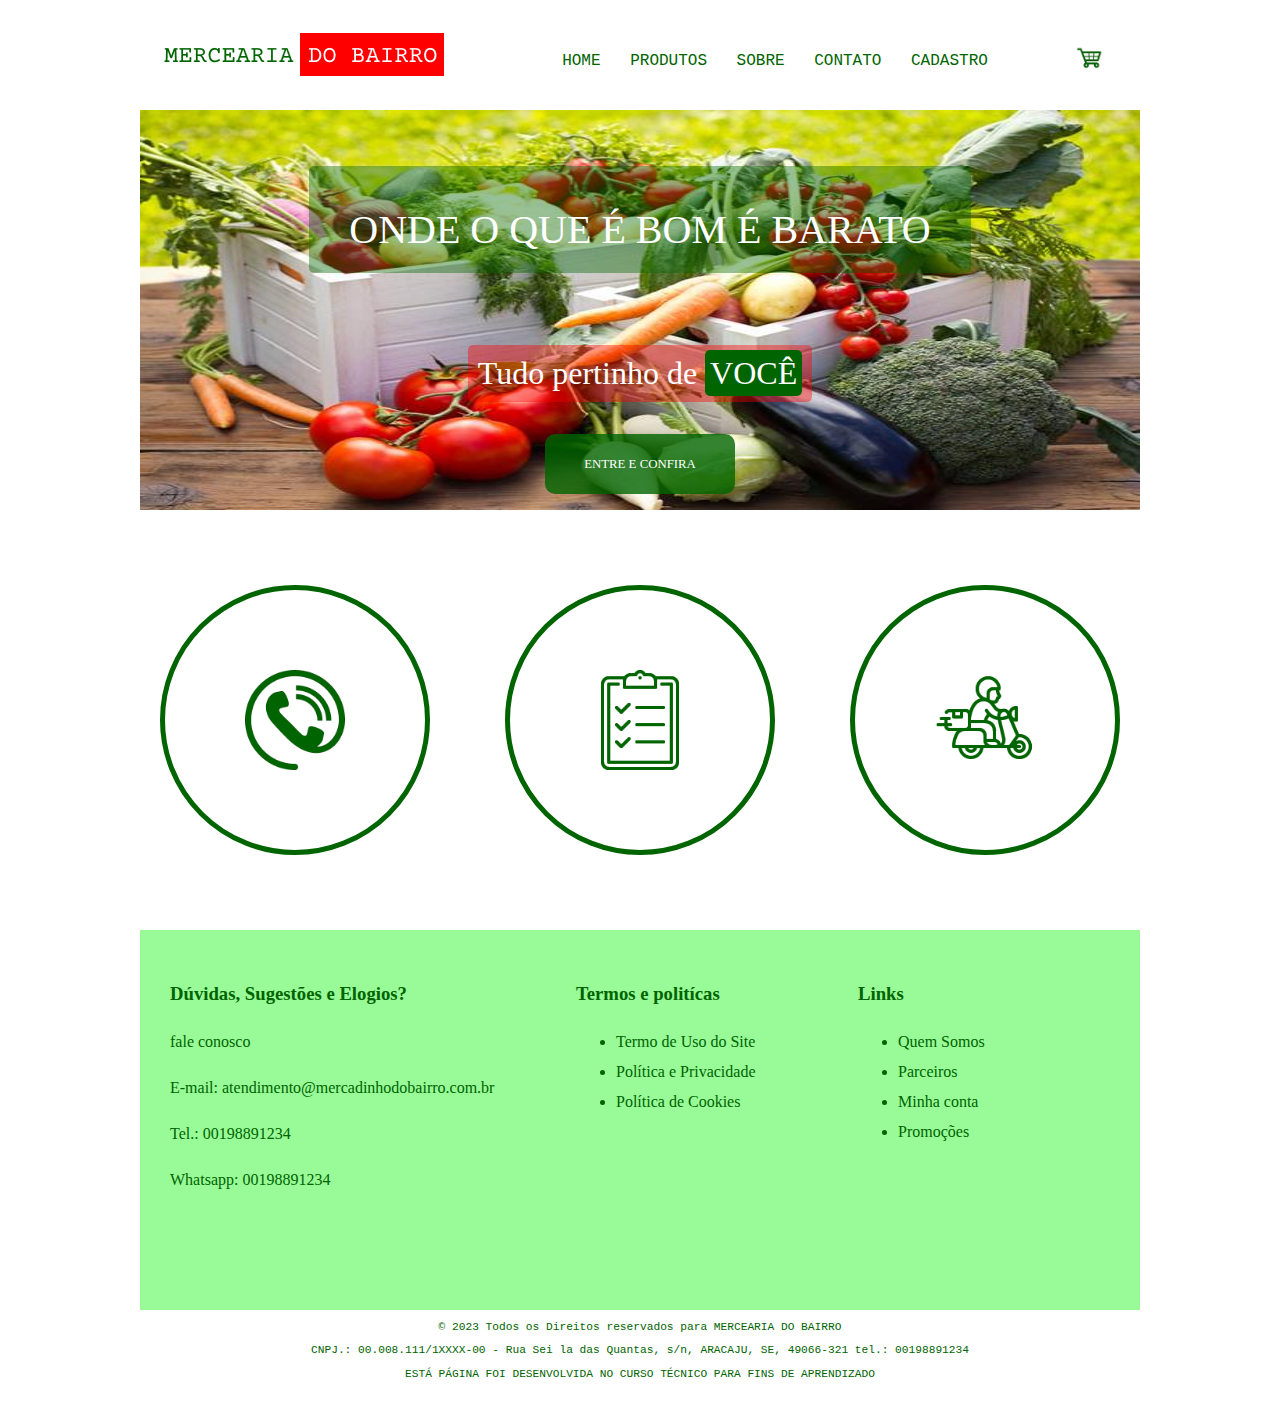
<file: index.html>
<!DOCTYPE html>
<html lang="pt-br">

<head>
    <meta charset="UTF-8">
    <meta name="viewport" content="width=device-width, initial-scale=1.0">
    <title>MERCEARIA DO BAIRRO</title>

    <link rel="shortcut icon" type="imagex/png" href="imagens/icones/favicon.ico"/>

    <link rel="stylesheet" href="estilos/estiloslayout.css" />
</head>

<body>
    <div id="geral">
        <header id="cabecalho">
            <div id="logo">
                <a href="index.html"> <img src="imagens/icones/logomercado.png" alt=""></a>
            </div>
            <nav id="menu">
                <ul>
                    <li> <a href="index.html"> HOME </a> </li>
                    <li> <a href="produtos.html"> PRODUTOS </a> </li>
                    <li> <a href="sobre.html"> SOBRE </a> </li>
                    <li> <a href="contato.html"> CONTATO </a> </li>
                    <li> <a href="cadastro.html"> CADASTRO </a> </li>

                </ul>
            </nav>
            <div id="carrinho">
                <a href="carrinho.html"> <img src="imagens/icones/carrinho.png" /> </a>
            </div>
        </header>
        <div id="conteudo">
            <p id="slogan"> ONDE O QUE É BOM É BARATO</p>
            <p id="slogan2">Tudo pertinho de <span>Você</span></p>
            <div id="btnEntrar">
                Entre e confira
            </div>
        </div>
        <div id="icons">
            <div class="icon">
                <img src="imagens/icones/contato.png" />
            </div>
            <div class="icon">
                <img src="imagens/icones/lista.png" />
            </div>
            <div class="icon">
                <img src="imagens/icones/entrega.png" />
            </div>
        </div>
        <footer id="rodape">
            <div id="colunaRodape">
                <div id="esquerdo">
                    <h3> Dúvidas, Sugestões e Elogios?</h3>
                    <p> fale conosco </p>
                    <p> E-mail: atendimento@mercadinhodobairro.com.br</p>
                    <p> Tel.: 00198891234</p>
                    <p> Whatsapp: 00198891234</p>
                </div>
                <div id="centro">
                    <h3> Termos e politícas</h3>
                    <ul>
                        <li> Termo de Uso do Site </li>
                        <li> Política e Privacidade </li>
                        <li> Política de Cookies </li>
                    </ul>
                </div>
                <div id="direito">
                    <h3> Links </h3>
                    <ul>
                        <li> Quem Somos </li>
                        <li> Parceiros </li>
                        <li> Minha conta </li>
                        <li> Promoções </li>
                    </ul>
                </div>
            </div>
            <div id="copy">
                <p>&copy; 2023 Todos os Direitos reservados para MERCEARIA DO BAIRRO</p>
                <p> CNPJ.: 00.008.111/1XXXX-00 - Rua Sei la das Quantas, s/n, ARACAJU, SE, 49066-321 tel.: 00198891234
                </p>
                <p>ESTÁ PÁGINA FOI DESENVOLVIDA NO CURSO TÉCNICO PARA FINS DE APRENDIZADO</p>
            </div>
        </footer>
    </div>
</body>

</html>
</file>
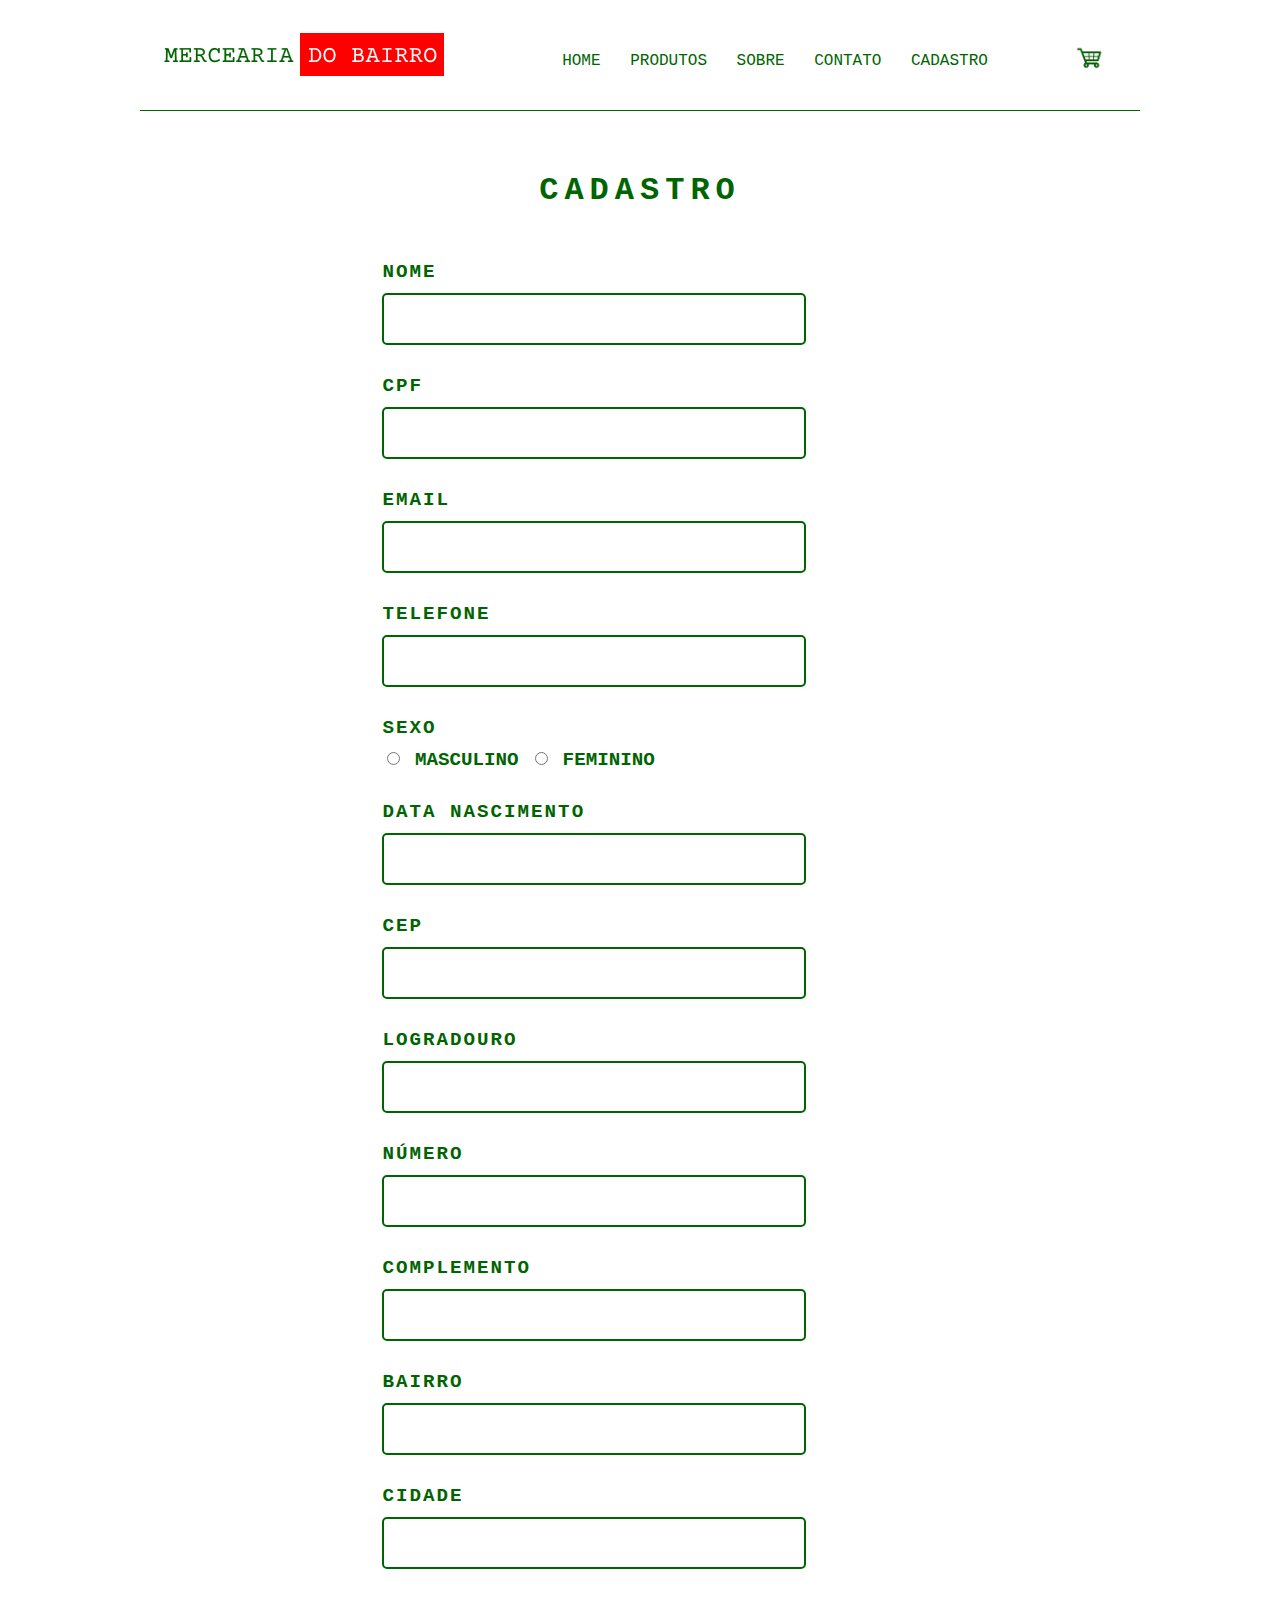
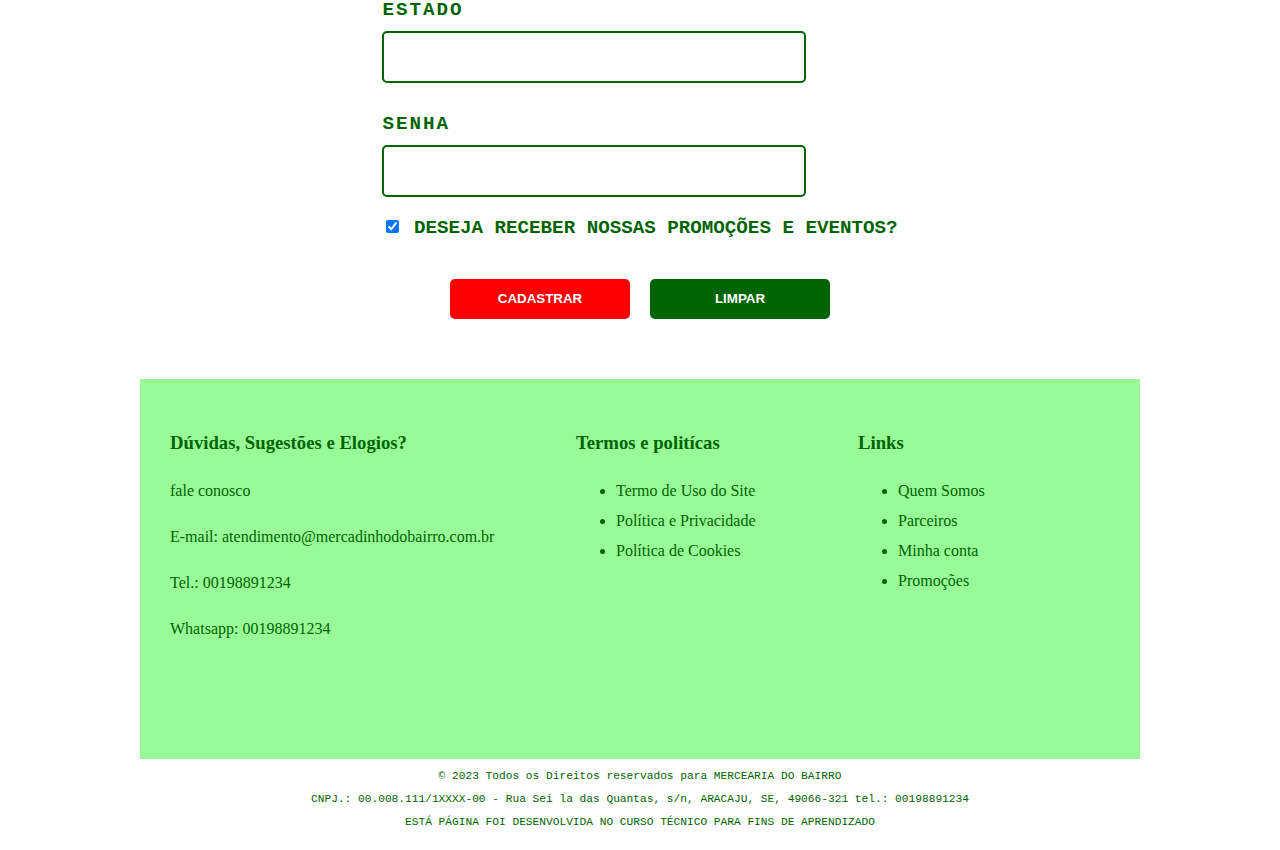
<file: cadastro.html>
<!DOCTYPE html>
<html lang="pt-br">
<head>
    <meta charset="UTF-8">
    <meta name="viewport" content="width=device-width, initial-scale=1.0">
    <title>MERCEARIA DO BAIRRO</title>

    <link rel="shortcut icon" type="imagex/png" href="imagens/icones/favicon.ico"/>

    <link rel="stylesheet" href="estilos/estiloslayout2.css"/>
    <link rel="stylesheet" href="estilos/estilosformulario.css"/>

    <script src="js/scriptcadastro.js" defer></script>
</head>
<body>
    <div id="geral">
        <header id="cabecalho">
            <div id="logo">
                <a href="index.html"> <img src="imagens/icones/logomercado.png" alt=""></a>
            </div>
            <nav id="menu">
                <ul>
                    <li> <a href="index.html"> HOME </a> </li>
                    <li> <a href="produtos.html"> PRODUTOS </a> </li>
                    <li> <a href="sobre.html"> SOBRE </a> </li>
                    <li> <a href="contato.html"> CONTATO </a> </li>
                    <li> <a href="cadastro.html"> CADASTRO </a> </li>
                </ul>
            </nav>
            <div id="carrinho">
                <a href="carrinho.html"> <img src="imagens/icones/carrinho.png" /> </a>
            </div>
        </header>
        <div id="conteudo">
            <div id="conteudoDiverso">
                    
                <h1> CADASTRO </h1>
                
                <div id="form">
                    <form name="form1" id="form1" method="post">
                        <div class="divInput">
                            <label for="nome">NOME</label>
                            <input type="text" name="nome" id="nome" class="input"/>
                        </div>

                        <div class="divInput">
                            <label for="cpf">CPF</label>
                            <input type="text" name="cpf" id="cpf" class="input"/>
                        </div>

                        <div class="divInput">
                            <label for="email">EMAIL</label>
                            <input type="email" name="email" id="email" class="input"/>
                        </div>

                        <div class="divInput">
                            <label for="telefone">TELEFONE</label>
                            <input type="text" name="telefone" id="telefone" class="input"/>
                        </div>

                        <div class="divInput">
                            <label for="sexo">SEXO</label>
                            <input type="radio" name="sexo" id="sexo" value="M"/> Masculino
                            <input type="radio" name="sexo" id="sexo" value="F"/> Feminino
                        </div>

                        <div class="divInput">
                            <label for="dataNascimento">DATA NASCIMENTO</label>
                            <input type="text" name="dataNascimento" id="dataNascimento" class="input" />
                        </div>

                        <div class="divInput">
                            <label for="numCep">CEP</label>
                            <input type="text" name="numCep" id="numCep" class="input" />
                        </div>

                        <div class="divEnd">
                            <div class="divInput">
                                <label for="logradouro">LOGRADOURO</label>
                                <input type="text" name="logradouro" id="logradouro" class="input inputEnde" />
                            </div>

                            <div class="divInput">
                                <label for="numero">NÚMERO</label>
                                <input type="text" name="numero" id="numero" class="input" />
                            </div>

                            <div class="divInput">
                                <label for="compl">COMPLEMENTO</label>
                                <input type="text" name="compl" id="compl" class="input" />
                            </div>

                            <div class="divInput">
                                <label for="bairro">BAIRRO</label>
                                <input type="text" name="bairro" id="bairro" class="input inputEnde" />
                            </div>


                            <div class="divInput">
                                <label for="localidade">CIDADE</label>
                                <input type="text" name="localidade" id="localidade" class="input inputEnde" />
                            </div>

                            <div class="divInput">
                                <label for="uf">ESTADO</label>
                                <input type="text" name="uf" id="uf" class="input inputEnde" />
                            </div>
                        </div>
                        
                        <div class="divInput">
                            <label for="senha">SENHA</label>
                            <input type="password" name="senha" id="senha" class="input" />
                        </div>

                        <div class="divInput">
                            <input type="checkbox" checked name="promo" id="promo" value="S" />
                            Deseja receber nossas Promoções e eventos?
                        </div>


                        <div id="divBtn">
                            <button id="btnEnviar"> CADASTRAR </button>
                            <button id="btnLimpar"> LIMPAR</button>
                        </div>

                    </form>
                </div>
                
            </div>
        </div>
        <footer id="rodape">
            <div id="colunaRodape">
                <div id="esquerdo">
                   <h3> Dúvidas, Sugestões e Elogios?</h3>  
                   <p> fale conosco </p>   
                   <p> E-mail: atendimento@mercadinhodobairro.com.br</p>
                   <p> Tel.: 00198891234</p>
                   <p> Whatsapp: 00198891234</p>
                </div>
                <div id="centro">
                    <h3> Termos e politícas</h3>
                    <ul>
                        <li> Termo de Uso do Site </li>
                        <li> Política e Privacidade </li>
                        <li> Política de Cookies </li>
                    </ul>
                </div>
                <div id="direito">
                    <h3> Links </h3>
                    <ul>
                        <li> Quem Somos </li>
                        <li> Parceiros </li>
                        <li> Minha conta </li>
                        <li> Promoções </li>
                    </ul>
                </div>
            </div>
            <div id="copy">
                <p>&copy; 2023 Todos os Direitos reservados para MERCEARIA DO BAIRRO</p>
                <p> CNPJ.: 00.008.111/1XXXX-00  - Rua Sei la das Quantas, s/n, ARACAJU, SE, 49066-321 tel.: 00198891234</p>
                <p>ESTÁ PÁGINA FOI DESENVOLVIDA NO CURSO TÉCNICO PARA FINS DE APRENDIZADO</p>
            </div>
        </footer>
    </div>
</body>
</html>
</file>
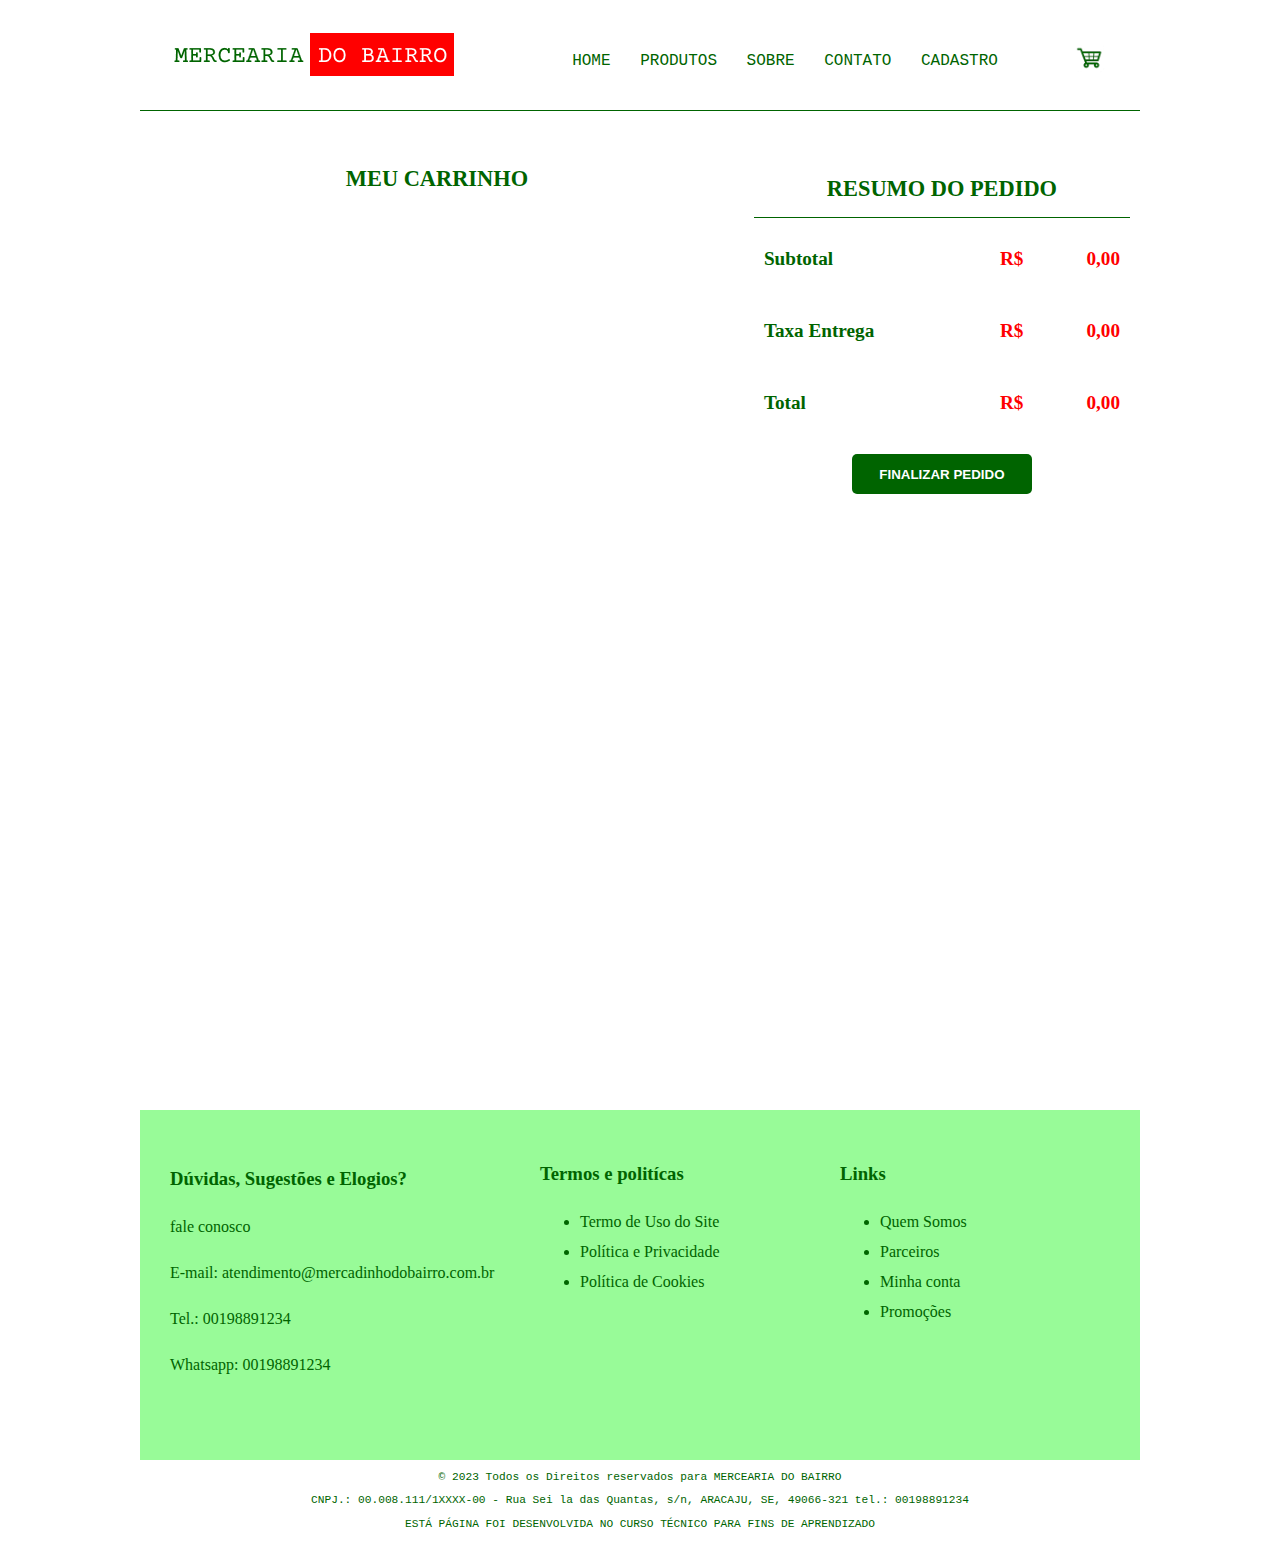
<file: carrinho.html>
<!DOCTYPE html>
<html lang="pt-br">

<head>
    <meta charset="UTF-8">
    <meta name="viewport" content="width=device-width, initial-scale=1.0">
    <title>MERCEARIA DO BAIRRO</title>

    <link rel="shortcut icon" type="imagex/png" href="imagens/icones/favicon.ico"/>

    <link rel="stylesheet" href="estilos/estiloscarrinho.css" />
    <link rel="stylesheet" href="estilos/estiloslayout2.css" />

    <script src="js/scriptcarrinho.js" type="module" defer></script>


</head>

<body>
    <div id="geral">
        <header id="cabecalho">
            <div id="logo">
                <a href="index.html"> <img src="imagens/icones/logomercado.png" alt=""></a>
            </div>
            <nav id="menu">
                <ul>
                    <li> <a href="index.html"> HOME </a> </li>
                    <li> <a href="produtos.html"> PRODUTOS </a> </li>
                    <li> <a href="sobre.html"> SOBRE </a> </li>
                    <li> <a href="contato.html"> CONTATO </a> </li>
                    <li> <a href="cadastro.html"> CADASTRO </a> </li>
                </ul>
            </nav>
            <div id="carrinho">
                <a href="carrinho.html"> <img src="imagens/icones/carrinho.png" /> </a>
            </div>
        </header>
        <div id="conteudo">
            <div id="itensCarrinho">
                <div id="pedido" class="bloco">
                    <h1> Meu Carrinho </h1>

                </div>

                <div id="resumo" class="bloco">
                    <h1> Resumo do Pedido </h1>
                    <div id="resumoVlr">
                        <div id="subtotal" class="linhaSubtotal">
                            <div id="descricaoSubtotal" class="txtSubtotal">
                                Subtotal
                            </div>
                            <div id="vlrSubtotal" class="vlrResumo">
                                <span>R$</span>  0,00
                            </div>
                        </div>
                        <div id="entrega" class="linhaSubtotal">
                            <div id="descricaoEntrega" class="txtSubtotal">
                                Taxa Entrega
                            </div>
                            <div id="vlrTaxa" class="vlrResumo">
                                <span>R$</span>  0,00
                            </div>
                        </div>
                        <div id="total" class="linhaSubtotal">
                            <div id="total" class="txtSubtotal">
                                Total
                            </div>
                            <div id="vlrTotal" class="vlrResumo">
                                <span>R$</span>  0,00
                            </div>
                        </div>

                        <div class="btns">
                            <button id="btnEnviar"> FINALIZAR PEDIDO </button>
                        </div>

                    </div>
                </div>

            </div>
        </div>
        <footer id="rodape">
            <div id="colunaRodape">
                <div id="esquerdo">
                    <h3> Dúvidas, Sugestões e Elogios?</h3>
                    <p> fale conosco </p>
                    <p> E-mail: atendimento@mercadinhodobairro.com.br</p>
                    <p> Tel.: 00198891234</p>
                    <p> Whatsapp: 00198891234</p>
                </div>
                <div id="centro">
                    <h3> Termos e politícas</h3>
                    <ul>
                        <li> Termo de Uso do Site </li>
                        <li> Política e Privacidade </li>
                        <li> Política de Cookies </li>
                    </ul>
                </div>
                <div id="direito">
                    <h3> Links </h3>
                    <ul>
                        <li> Quem Somos </li>
                        <li> Parceiros </li>
                        <li> Minha conta </li>
                        <li> Promoções </li>
                    </ul>
                </div>
            </div>
            <div id="copy">
                <p>&copy; 2023 Todos os Direitos reservados para MERCEARIA DO BAIRRO</p>
                <p> CNPJ.: 00.008.111/1XXXX-00 - Rua Sei la das Quantas, s/n, ARACAJU, SE, 49066-321 tel.: 00198891234
                </p>
                <p>ESTÁ PÁGINA FOI DESENVOLVIDA NO CURSO TÉCNICO PARA FINS DE APRENDIZADO</p>
            </div>
        </footer>
    </div>
</body>

</html>
</file>
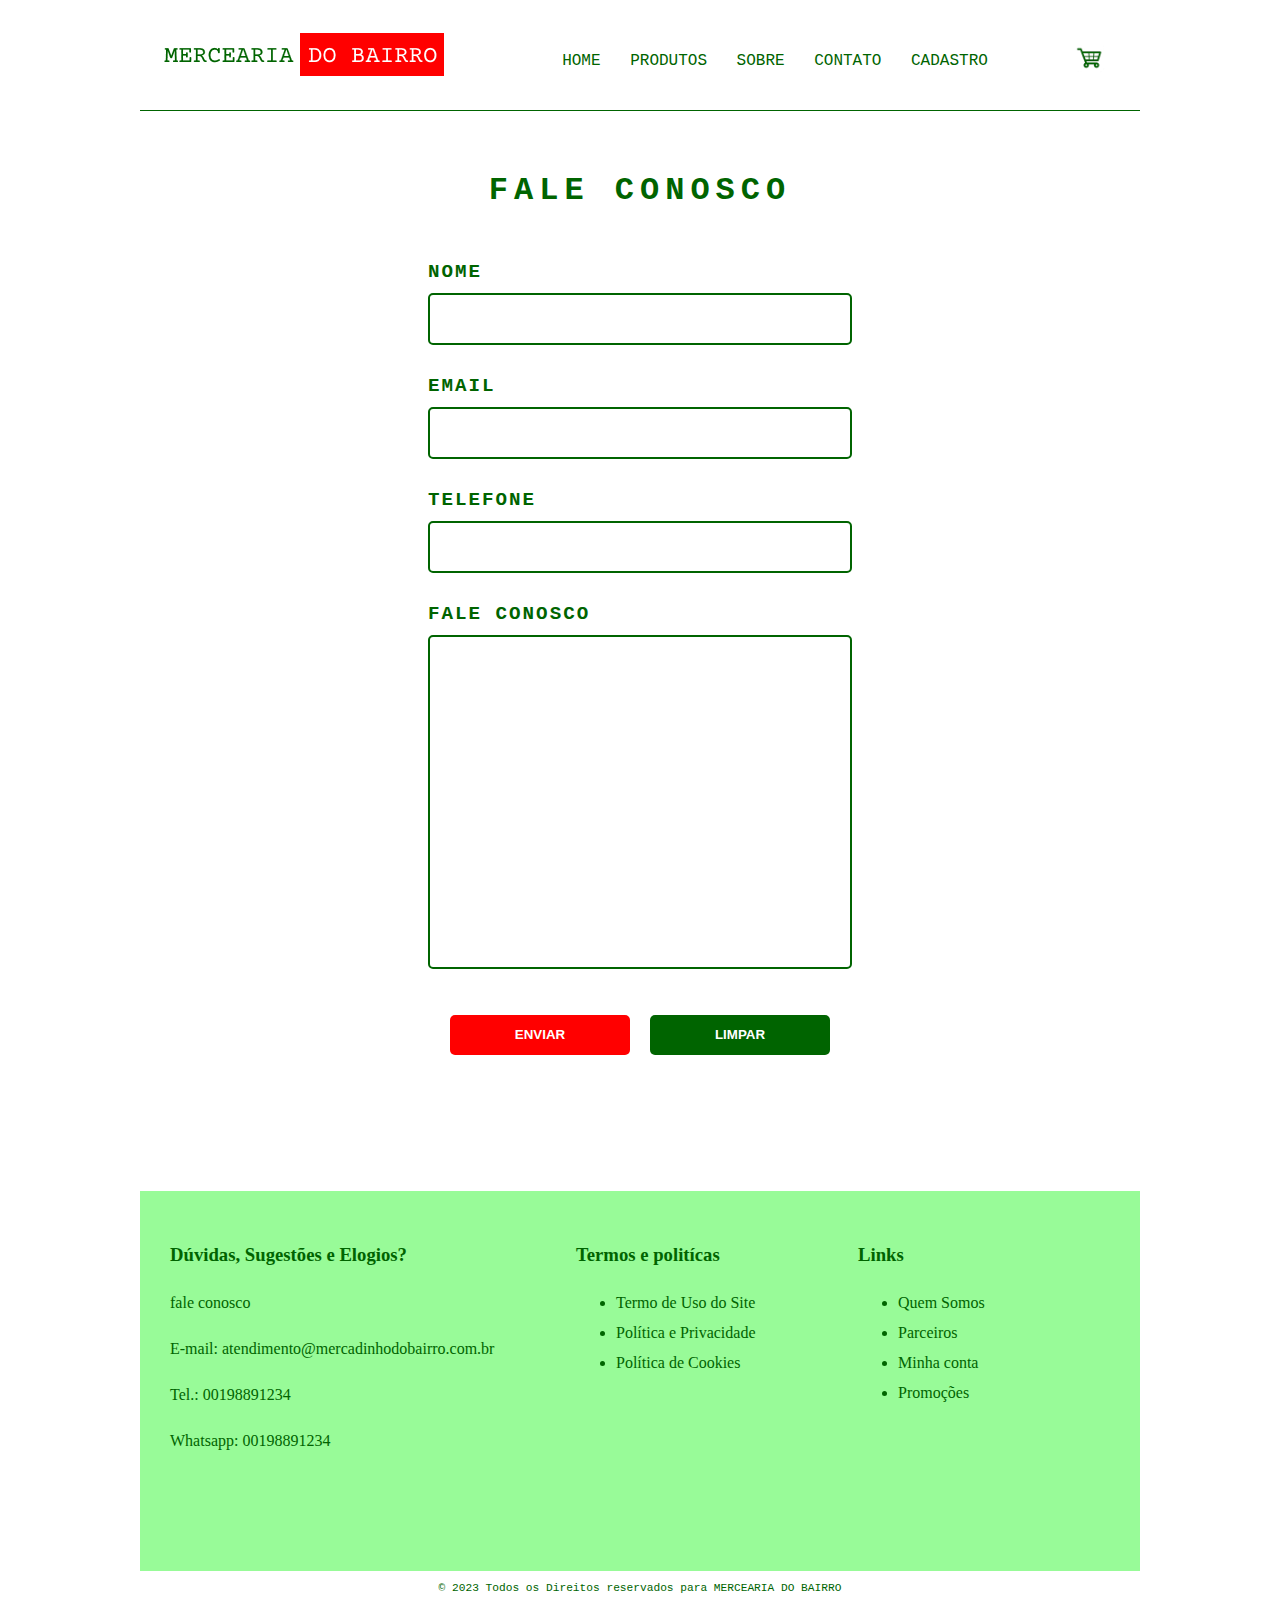
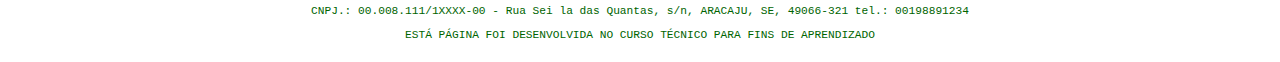
<file: contato.html>
<!DOCTYPE html>
<html lang="pt-br">
<head>
    <meta charset="UTF-8">
    <meta name="viewport" content="width=device-width, initial-scale=1.0">
    <title>MERCEARIA DO BAIRRO</title>

    <link rel="shortcut icon" type="imagex/png" href="imagens/icones/favicon.ico"/>

    <link rel="stylesheet" href="estilos/estiloslayout2.css"/>
    <link rel="stylesheet" href="estilos/estilosformulario.css"/>
</head>
<body>
    <div id="geral">
        <header id="cabecalho">
            <div id="logo">
                <a href="index.html"> <img src="imagens/icones/logomercado.png" alt=""></a>
            </div>
            <nav id="menu">
                <ul>
                    <li> <a href="index.html"> HOME </a> </li>
                    <li> <a href="produtos.html"> PRODUTOS </a> </li>
                    <li> <a href="sobre.html"> SOBRE </a> </li>
                    <li> <a href="contato.html"> CONTATO </a> </li>
                    <li> <a href="cadastro.html"> CADASTRO </a> </li>
                </ul>
            </nav>
            <div id="carrinho">
                <a href="carrinho.html"> <img src="imagens/icones/carrinho.png" /> </a>
            </div>
        </header>
        <div id="conteudo">
            <div id="conteudoDiverso">
                    
                <h1> FALE CONOSCO </h1>
                
                <div id="form">
                    <form name="form1" id="form1" method="post">
                        <div class="divInput">
                            <label for="nome">NOME</label>
                            <input type="text" name="nome" id="nome" class="input"/>
                        </div>

                        <div class="divInput">
                            <label for="email">EMAIL</label>
                            <input type="email" name="email" id="email" class="input"/>
                        </div>

                        <div class="divInput">
                            <label for="telefone">TELEFONE</label>
                            <input type="text" name="telefone" id="telefone" class="input"/>
                        </div>

                        <div class="divInput">
                            <label for="faleconosco">FALE CONOSCO</label>
                            
                            <textarea id="faleconosco" class="input"></textarea>
                            
                        </div>

                        

                        <div id="divBtn">
                            <button id="btnEnviar"> ENVIAR </button>
                            <button id="btnLimpar"> LIMPAR</button>
                        </div>

                    </form>
                </div>
                
            </div>
        </div>
        <footer id="rodape">
            <div id="colunaRodape">
                <div id="esquerdo">
                   <h3> Dúvidas, Sugestões e Elogios?</h3>  
                   <p> fale conosco </p>   
                   <p> E-mail: atendimento@mercadinhodobairro.com.br</p>
                   <p> Tel.: 00198891234</p>
                   <p> Whatsapp: 00198891234</p>
                </div>
                <div id="centro">
                    <h3> Termos e politícas</h3>
                    <ul>
                        <li> Termo de Uso do Site </li>
                        <li> Política e Privacidade </li>
                        <li> Política de Cookies </li>
                    </ul>
                </div>
                <div id="direito">
                    <h3> Links </h3>
                    <ul>
                        <li> Quem Somos </li>
                        <li> Parceiros </li>
                        <li> Minha conta </li>
                        <li> Promoções </li>
                    </ul>
                </div>
            </div>
            <div id="copy">
                <p>&copy; 2023 Todos os Direitos reservados para MERCEARIA DO BAIRRO</p>
                <p> CNPJ.: 00.008.111/1XXXX-00  - Rua Sei la das Quantas, s/n, ARACAJU, SE, 49066-321 tel.: 00198891234</p>
                <p>ESTÁ PÁGINA FOI DESENVOLVIDA NO CURSO TÉCNICO PARA FINS DE APRENDIZADO</p>
            </div>
        </footer>
    </div>
</body>
</html>
</file>
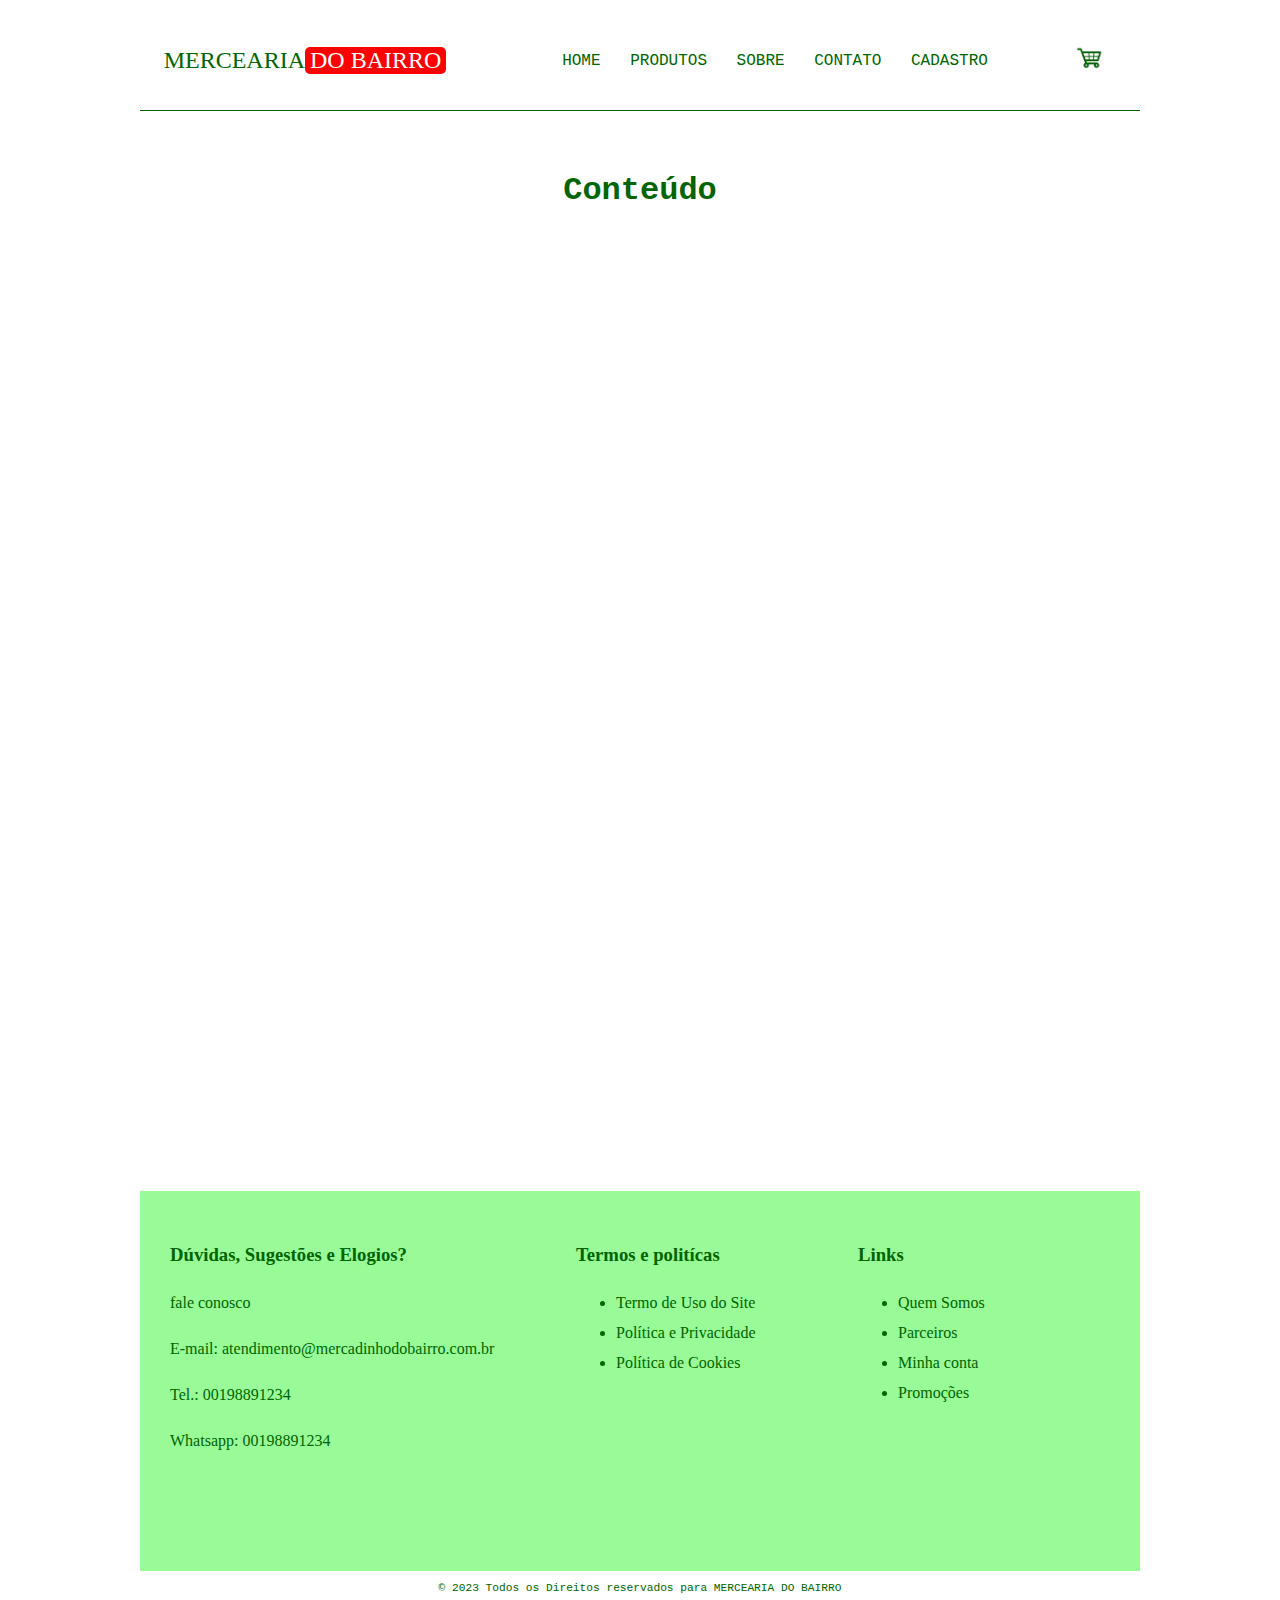
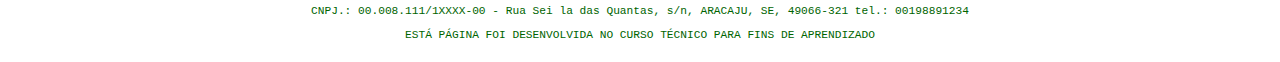
<file: pagina_modelo.html>
<!DOCTYPE html>
<html lang="pt-br">
<head>
    <meta charset="UTF-8">
    <meta name="viewport" content="width=device-width, initial-scale=1.0">
    <title>MERCEARIA DO BAIRRO</title>

    <link rel="shortcut icon" type="imagex/png" href="imagens/icones/favicon.ico"/>

    <link rel="stylesheet" href="estilos/estiloslayout2.css"/>
</head>
<body>
    <div id="geral">
        <header id="cabecalho">
            <div id="logo">
                MERCEARIA <span>DO BAIRRO</span>
            </div>
            <nav id="menu">
                <ul>
                    <li> <a href="index.html"> HOME </a> </li>
                    <li> <a href="produtos.html"> PRODUTOS </a> </li>
                    <li> <a href="sobre.html"> SOBRE </a> </li>
                    <li> <a href="contato.html"> CONTATO </a> </li>
                    <li> <a href="cadastro.html"> CADASTRO </a> </li>
                </ul>
            </nav>
            <div id="carrinho">
                <a href="carrinho.html"> <img src="imagens/icones/carrinho.png" /> </a>
            </div>
        </header>
        <div id="conteudo">
            <div id="conteudoDiverso">
                    
                <h1> Conteúdo </h1>
            </div>
        </div>
        <footer id="rodape">
            <div id="colunaRodape">
                <div id="esquerdo">
                   <h3> Dúvidas, Sugestões e Elogios?</h3>  
                   <p> fale conosco </p>   
                   <p> E-mail: atendimento@mercadinhodobairro.com.br</p>
                   <p> Tel.: 00198891234</p>
                   <p> Whatsapp: 00198891234</p>
                </div>
                <div id="centro">
                    <h3> Termos e politícas</h3>
                    <ul>
                        <li> Termo de Uso do Site </li>
                        <li> Política e Privacidade </li>
                        <li> Política de Cookies </li>
                    </ul>
                </div>
                <div id="direito">
                    <h3> Links </h3>
                    <ul>
                        <li> Quem Somos </li>
                        <li> Parceiros </li>
                        <li> Minha conta </li>
                        <li> Promoções </li>
                    </ul>
                </div>
            </div>
            <div id="copy">
                <p>&copy; 2023 Todos os Direitos reservados para MERCEARIA DO BAIRRO</p>
                <p> CNPJ.: 00.008.111/1XXXX-00  - Rua Sei la das Quantas, s/n, ARACAJU, SE, 49066-321 tel.: 00198891234</p>
                <p>ESTÁ PÁGINA FOI DESENVOLVIDA NO CURSO TÉCNICO PARA FINS DE APRENDIZADO</p>
            </div>
        </footer>
    </div>
</body>
</html>
</file>
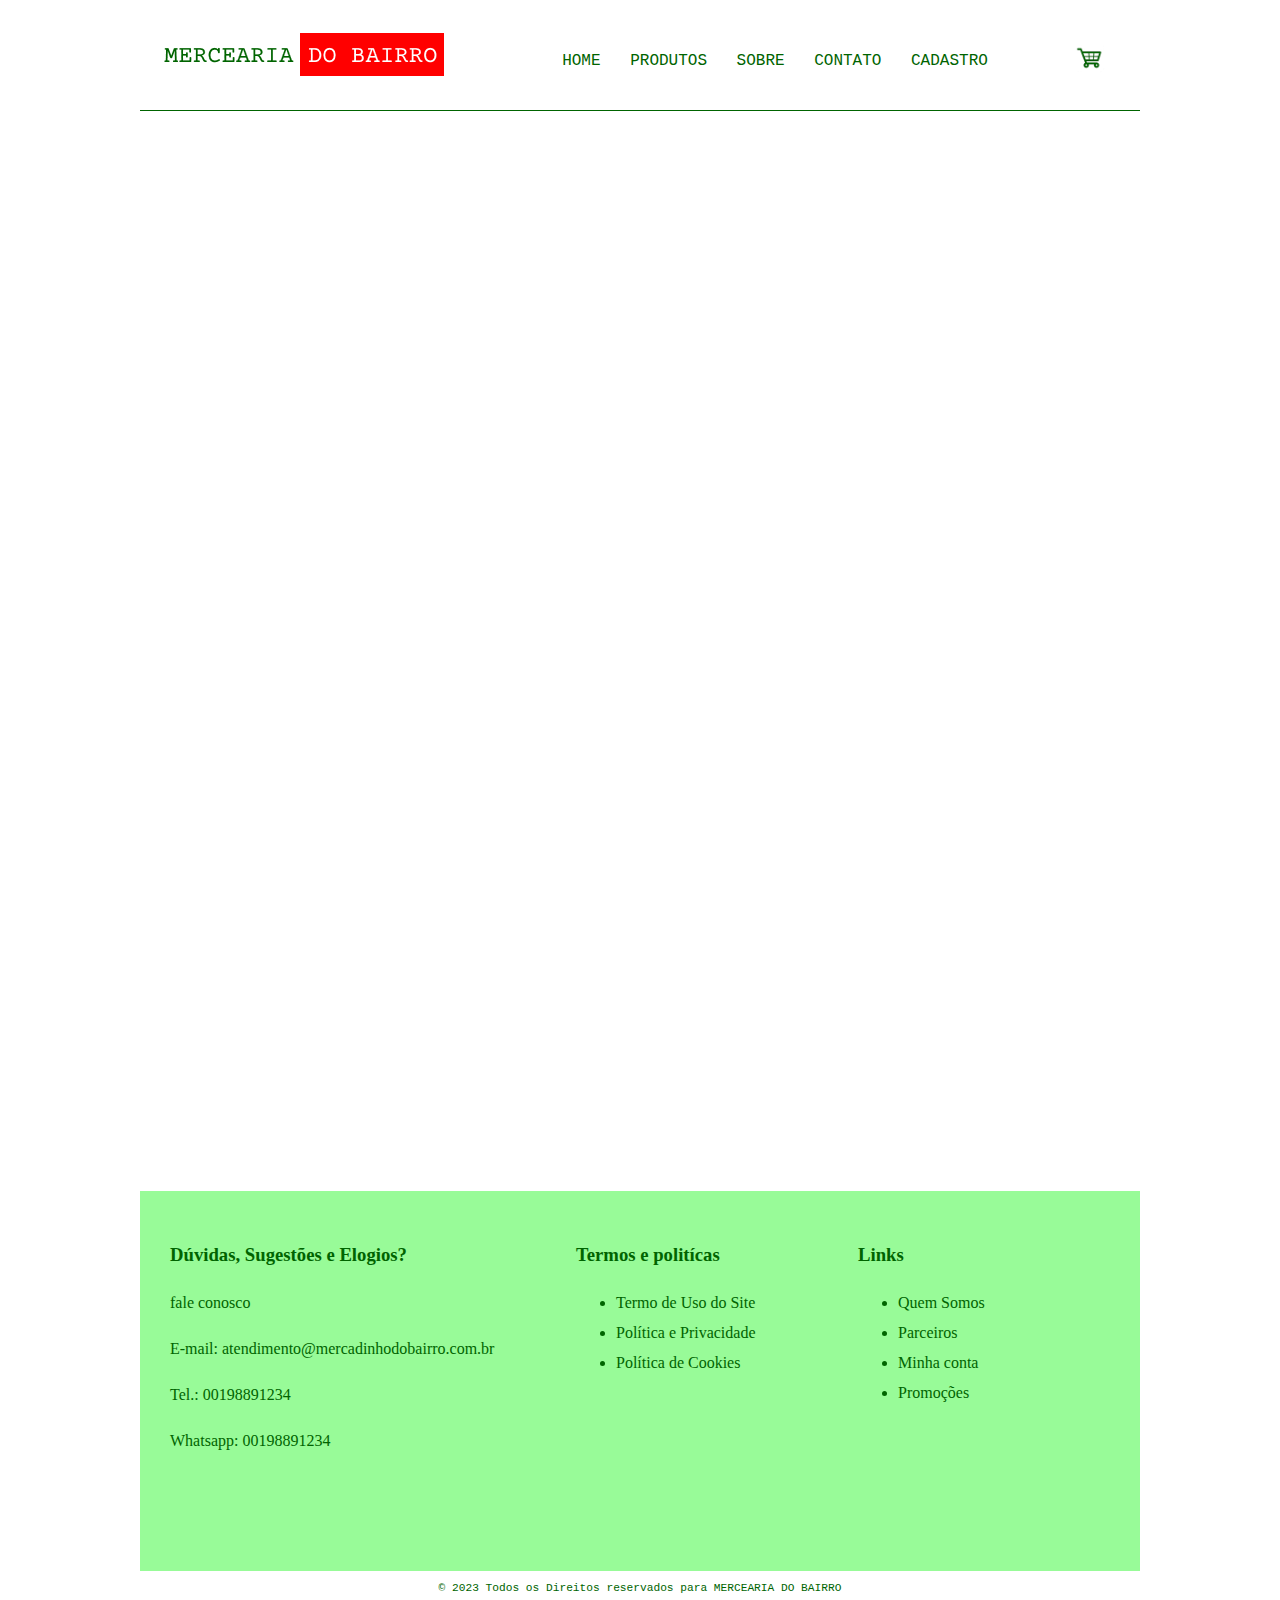
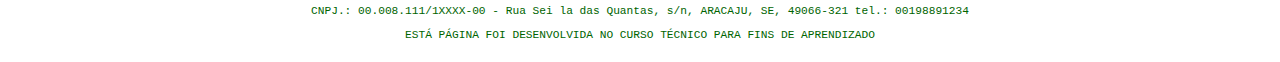
<file: produtos.html>
<!DOCTYPE html>
<html lang="pt-br">
<head>
    <meta charset="UTF-8">
    <meta name="viewport" content="width=device-width, initial-scale=1.0">
    <title>MERCEARIA DO BAIRRO</title>

    <link rel="shortcut icon" type="imagex/png" href="imagens/icones/favicon.ico"/>

    <link rel="stylesheet" href="estilos/estiloslayout2.css"/>
    <link rel="stylesheet" href="estilos/estilosprodutos.css">

    <script src="js/scriptsproduto.js" type="module" defer ></script>
</head>
<body>
    <div id="geral">
        <header id="cabecalho">
            <div id="logo">
               <a href="index.html"> <img src="imagens/icones/logomercado.png" alt=""></a>
            </div>
            <nav id="menu">
                <ul>
                    <li> <a href="index.html"> HOME </a> </li>
                    <li> <a href="produtos.html"> PRODUTOS </a> </li>
                    <li> <a href="sobre.html"> SOBRE </a> </li>
                    <li> <a href="contato.html"> CONTATO </a> </li>
                    <li> <a href="cadastro.html"> CADASTRO </a> </li>
                </ul>
            </nav>
            <div id="carrinho">
                <a href="carrinho.html"> <img src="imagens/icones/carrinho.png" /> </a>
            </div>
        </header>
        <div id="conteudo">
            <div id="produtos">

            </div>
            
        </div>
        <footer id="rodape">
            <div id="colunaRodape">
                <div id="esquerdo">
                   <h3> Dúvidas, Sugestões e Elogios?</h3>  
                   <p> fale conosco </p>   
                   <p> E-mail: atendimento@mercadinhodobairro.com.br</p>
                   <p> Tel.: 00198891234</p>
                   <p> Whatsapp: 00198891234</p>
                </div>
                <div id="centro">
                    <h3> Termos e politícas</h3>
                    <ul>
                        <li> Termo de Uso do Site </li>
                        <li> Política e Privacidade </li>
                        <li> Política de Cookies </li>
                    </ul>
                </div>
                <div id="direito">
                    <h3> Links </h3>
                    <ul>
                        <li> Quem Somos </li>
                        <li> Parceiros </li>
                        <li> Minha conta </li>
                        <li> Promoções </li>
                    </ul>
                </div>
            </div>
            <div id="copy">
                <p>&copy; 2023 Todos os Direitos reservados para MERCEARIA DO BAIRRO</p>
                <p> CNPJ.: 00.008.111/1XXXX-00  - Rua Sei la das Quantas, s/n, ARACAJU, SE, 49066-321 tel.: 00198891234</p>
                <p>ESTÁ PÁGINA FOI DESENVOLVIDA NO CURSO TÉCNICO PARA FINS DE APRENDIZADO</p>
            </div>
        </footer>
    </div>
</body>
</html>
</file>
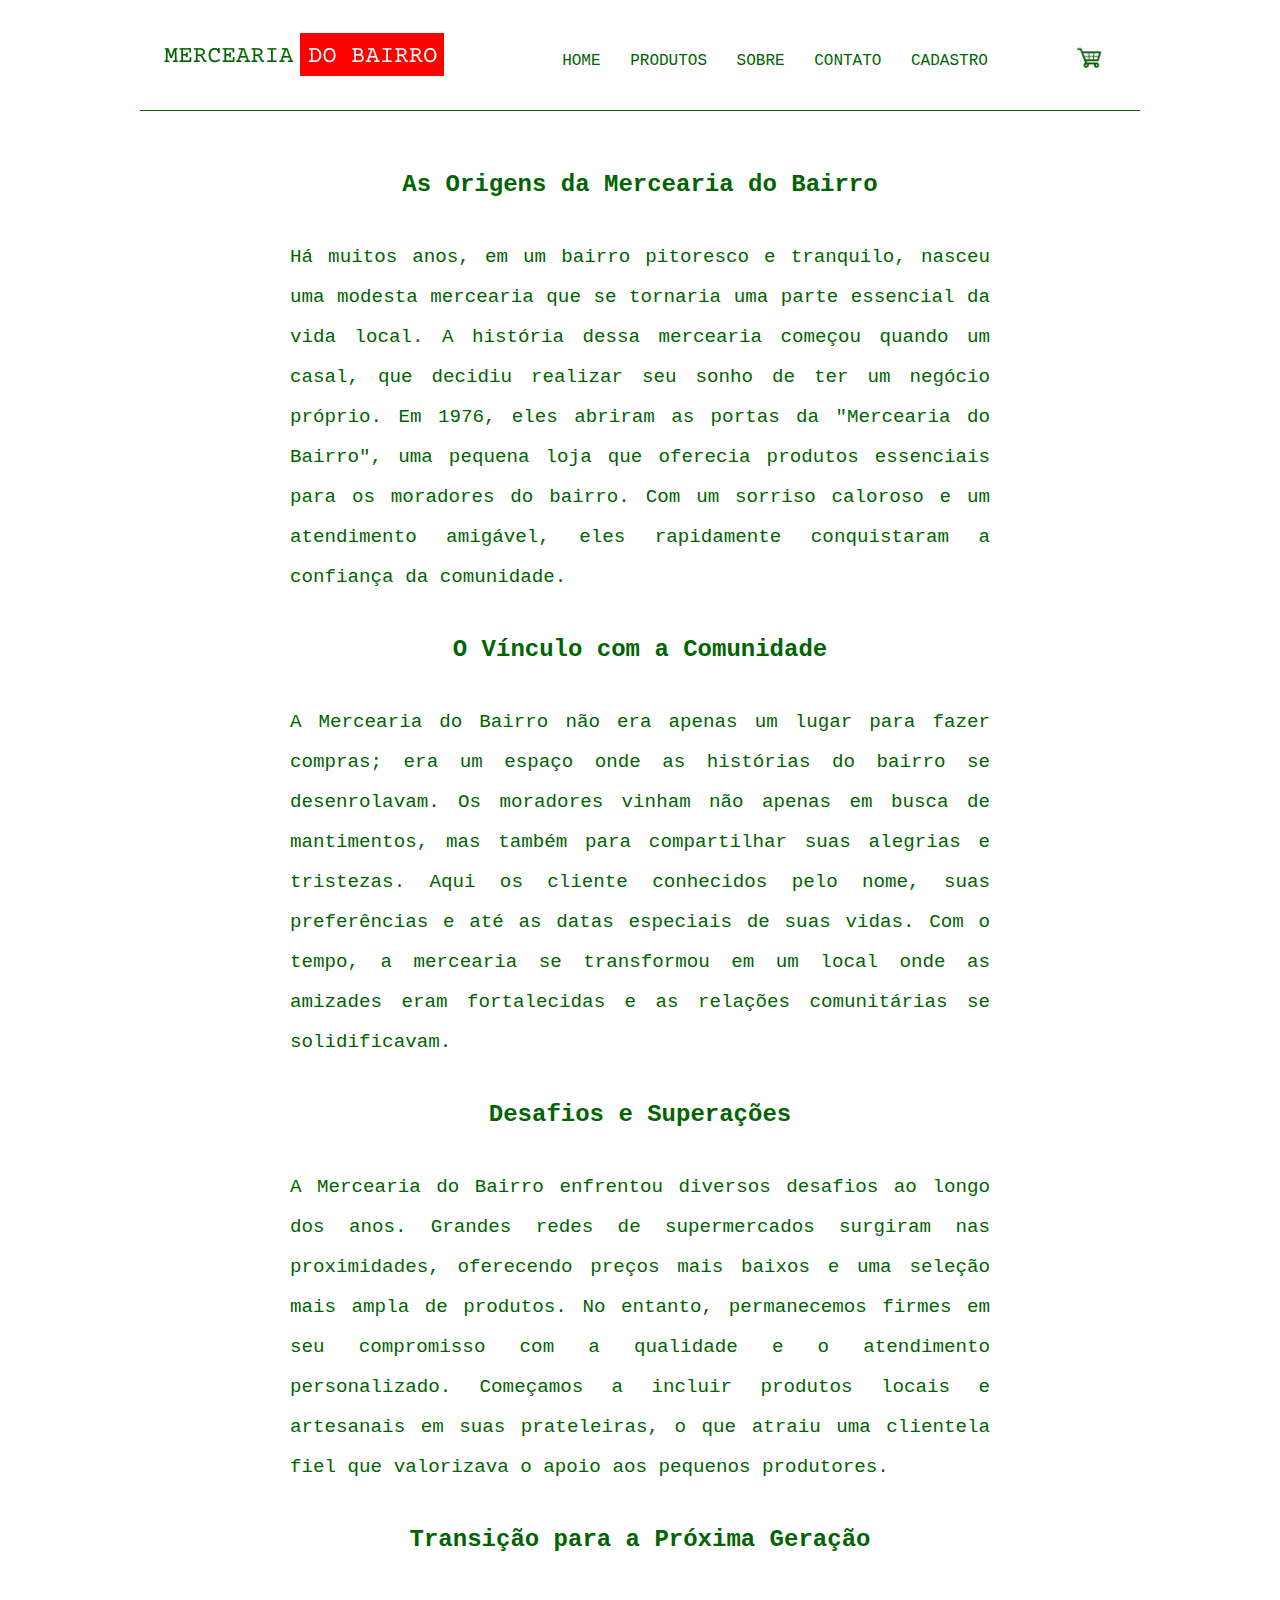
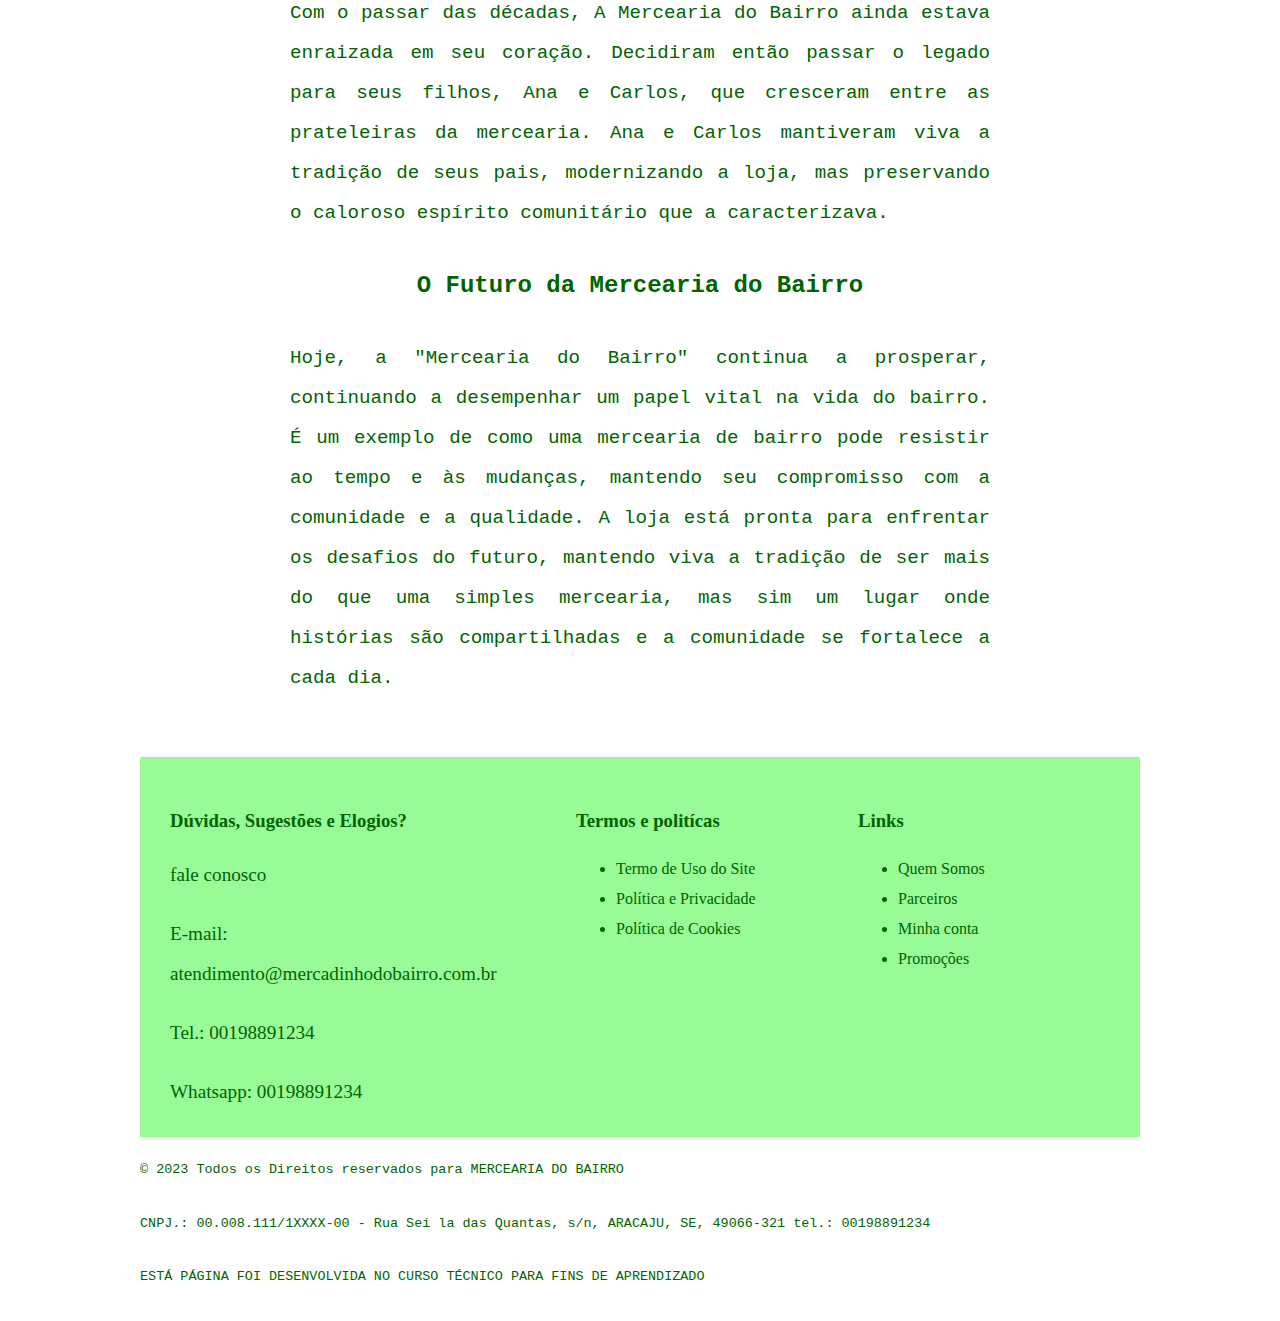
<file: sobre.html>
<!DOCTYPE html>
<html lang="pt-br">
<head>
    <meta charset="UTF-8">
    <meta name="viewport" content="width=device-width, initial-scale=1.0">
    <title>MERCEARIA DO BAIRRO</title>

    <link rel="shortcut icon" type="imagex/png" href="imagens/icones/favicon.ico"/>

    <link rel="stylesheet" href="estilos/estiloslayout2.css"/>
    <link rel="stylesheet" href="estilos/estilostexto.css"/>
</head>
<body>
    <div id="geral">
        <header id="cabecalho">
            <div id="logo">
                <a href="index.html"> <img src="imagens/icones/logomercado.png" alt=""></a>
            </div>
            <nav id="menu">
                <ul>
                    <li> <a href="index.html"> HOME </a> </li>
                    <li> <a href="produtos.html"> PRODUTOS </a> </li>
                    <li> <a href="sobre.html"> SOBRE </a> </li>
                    <li> <a href="contato.html"> CONTATO </a> </li>
                    <li> <a href="cadastro.html"> CADASTRO</a> </li>
                </ul>
            </nav>
            <div id="carrinho">
                <a href="carrinho.html"> <img src="imagens/icones/carrinho.png" /> </a>
            </div>
        </header>
        <div id="conteudo">
            <div id="conteudoDiverso">
                <h2>As Origens da Mercearia do Bairro</h2>

                <p>Há muitos anos, em um bairro pitoresco e tranquilo, nasceu uma modesta mercearia que se tornaria uma parte essencial da vida local. A história dessa mercearia começou quando um casal, que decidiu realizar seu sonho de ter um negócio próprio. Em 1976, eles abriram as portas da "Mercearia do Bairro", uma pequena loja que oferecia produtos essenciais para os moradores do bairro. Com um sorriso caloroso e um atendimento amigável, eles rapidamente conquistaram a confiança da comunidade.</p>

                <h2>O Vínculo com a Comunidade</h2>

                <p>A Mercearia do Bairro não era apenas um lugar para fazer compras; era um espaço onde as histórias do bairro se desenrolavam. Os moradores vinham não apenas em busca de mantimentos, mas também para compartilhar suas alegrias e tristezas. Aqui os cliente conhecidos pelo nome, suas preferências e até as datas especiais de suas vidas. Com o tempo, a mercearia se transformou em um local onde as amizades eram fortalecidas e as relações comunitárias se solidificavam.</p>

                <h2>Desafios e Superações</h2>

                <p>A Mercearia do Bairro enfrentou diversos desafios ao longo dos anos. Grandes redes de supermercados surgiram nas proximidades, oferecendo preços mais baixos e uma seleção mais ampla de produtos. No entanto, permanecemos firmes em seu compromisso com a qualidade e o atendimento personalizado. Começamos a incluir produtos locais e artesanais em suas prateleiras, o que atraiu uma clientela fiel que valorizava o apoio aos pequenos produtores.</p>

                <h2> Transição para a Próxima Geração</h2>

                <p>Com o passar das décadas, A Mercearia do Bairro ainda estava enraizada em seu coração. Decidiram então passar o legado para seus filhos, Ana e Carlos, que cresceram entre as prateleiras da mercearia. Ana e Carlos mantiveram viva a tradição de seus pais, modernizando a loja, mas preservando o caloroso espírito comunitário que a caracterizava.</p>

                <h2>O Futuro da Mercearia do Bairro</h2>

                <p>Hoje, a "Mercearia do Bairro" continua a prosperar, continuando a desempenhar um papel vital na vida do bairro. É um exemplo de como uma mercearia de bairro pode resistir ao tempo e às mudanças, mantendo seu compromisso com a comunidade e a qualidade. A loja está pronta para enfrentar os desafios do futuro, mantendo viva a tradição de ser mais do que uma simples mercearia, mas sim um lugar onde histórias são compartilhadas e a comunidade se fortalece a cada dia.</p>
            </div>
        </div>
        <footer id="rodape">
            <div id="colunaRodape">
                <div id="esquerdo">
                   <h3> Dúvidas, Sugestões e Elogios?</h3>  
                   <p> fale conosco </p>   
                   <p> E-mail: atendimento@mercadinhodobairro.com.br</p>
                   <p> Tel.: 00198891234</p>
                   <p> Whatsapp: 00198891234</p>
                </div>
                <div id="centro">
                    <h3> Termos e politícas</h3>
                    <ul>
                        <li> Termo de Uso do Site </li>
                        <li> Política e Privacidade </li>
                        <li> Política de Cookies </li>
                    </ul>
                </div>
                <div id="direito">
                    <h3> Links </h3>
                    <ul>
                        <li> Quem Somos </li>
                        <li> Parceiros </li>
                        <li> Minha conta </li>
                        <li> Promoções </li>
                    </ul>
                </div>
            </div>
            <div id="copy">
                <p>&copy; 2023 Todos os Direitos reservados para MERCEARIA DO BAIRRO</p>
                <p> CNPJ.: 00.008.111/1XXXX-00  - Rua Sei la das Quantas, s/n, ARACAJU, SE, 49066-321 tel.: 00198891234</p>
                <p>ESTÁ PÁGINA FOI DESENVOLVIDA NO CURSO TÉCNICO PARA FINS DE APRENDIZADO</p>
            </div>
        </footer>
    </div>
</body>
</html>
</file>
<file: estilos/estiloslayout.css>
/*Formatação layout*/
#geral{
    width: 1000px;
    min-height: 600px;
    margin: 10px auto;
    display: flex;
    flex-direction: column;
    justify-content: center;
    align-items: center;
}

/*Formatação cabeçalho*/
#cabecalho{
    width: 100%;
    height: 100px;
    display: flex;
    justify-content: center;
    align-items: center;
}

#logo{
    width: 30%;
    height: 100%;
    text-align: center;
    color: #006400;
    font-size: 1.5em;
    display: flex;
    justify-content: center;
    align-items: center;
}

#logo span{
    padding: 0px 5px;
    background-color: red;
    color:#FFFFFF;
    text-transform: uppercase;
    border-radius: 5px;
}

#menu{
    width: 60%;
    height: 100%;
    text-align: center;
    display: flex;
    justify-content: center;
    align-items: center;
}

#cabecalho ul li{
    list-style: none;
    display: inline;
    padding: 5px 10px;
}

nav ul li a:link{
    font-family: courier new;
    font-size: 0.8;
    color: #006400;;
    text-decoration: none;
    transition: 0.4s;
}

nav ul li a:visited{
    font-family: courier new;
    font-size: 0.8;
    color: #006400;;
    text-decoration: none;
}

nav ul li a:hover{
    font-family: courier new;
    font-size: 0.8;
    font-weight: bold;
    color: #FF0000 ;
    text-decoration:none;

}

nav ul li a:active{
    font-family: courier new;
    font-size: 0.7;
    font-weight: bold;
    color: black;
    text-decoration:none;
    transition: 0.2s;
}

#carrinho{
    width: 50px;
    height: 50px;
    display: flex;
    justify-content: center;
    align-items: center;

    padding: 10px;
    cursor: pointer;
}

#carrinho img{
    width: 30px;
    height: 30px;
}



/*FORMATAÇÃO CONTEÚDO*/
#conteudo{
    width:100%;
    height: 400px;
    background-image: url("../imagens/imagens_layout/alimento02.jpg");
    background-repeat: no-repeat;
    background-size: 100% 100%;
    display: flex;
    flex-direction: column;
    justify-content: center;
    align-items: center;
}


#slogan{
    font-family: Lucida console;
    font-size: 2.5em;
    text-align: center;
    text-transform: uppercase;
    color: #FFFFFF;
    background-color: rgba(0, 100, 0, 0.4);
    padding: 20px 40px;
    border-radius: 5px;
    padding-top:40px ;
}

#slogan2 {
    font-family: Lucida console;
    font-size: 2em;
    text-align: center;
    color: #FFFFFF;
    background-color: rgba(255, 0, 0, 0.4);
    padding:10px ;
    border-radius: 5px;
}

#slogan2  span{
    background-color: #006400;
    text-transform: uppercase;
    padding: 5px 5px;
    font-family: arial black;
    border-radius: 5px;
}

#btnEntrar{
    font-size: 0.8em;
    text-transform: uppercase;
    width: 150px;
    height: 20px;
    background-color:rgba(0, 100, 0, 0.8);
    color: #FFFFFF;
    padding: 20px 20px;
    text-align: center;
    cursor: pointer;
    border-radius: 10px;
    display: flex;
    justify-content: center;
    align-items: center;
    transition: 2s;
}

#btnEntrar:hover{
    opacity: 0.5;
    background-color: #ffffff;
    color:rgb(0, 100, 0);
    font-weight: bold;
}
/*FORMATAÇÃO ÍCONES*/
#icons{
    margin: 20px;
    width: 100%;
    height: 380px;
    display: flex;
    justify-content:space-between;
    align-items: center;
}

.icon{
    margin: 20px;
    width:250px;
    height: 250px;
    padding: 5px;
    border: 5px solid #006400;
    border-radius: 1000px;
    display: flex;
   
    justify-content: center;
    align-items: center;
    transition: 0.2s;
    cursor: pointer;
}

.icon:hover{
    opacity: 0.5;
    background-color: rgba(0, 100, 0, 0.1);
    color:#ffffff;
}

.icon img{
    width: 100px;
    height: 100px;
}


/*FORMATÇÃO RODAPÉ*/
footer{
    width: 100%;
    min-height: 400px;
}

#colunaRodape{
    padding-top: 30px;
    width: 100%;
    height: 350px;
    display: flex;
    justify-content: center;
    align-items: center;
    background-color:#98FB98 ;
    color: #006400;
    line-height: 30px;
}
#esquerdo{
    width: 40%;
    height: 350px;
    padding: 20px 30px;
}
#centro{
    width: 30%;
    height: 100%;
}
#direito{
    width: 30%;
    height: 100%;
}
#copy{
    font-size: 0.7em;
    text-align: center;
    background-color: #ffffff;
    font-family: 'Courier New', Courier, monospace;
    color: #006400;
}
</file>
<file: estilos/estiloslayout2.css>
/*Formatação layout*/
#geral{
    width: 1000px;
    min-height: 600px;
    margin: 10px auto;
    display: flex;
    flex-direction: column;
    justify-content: center;
    align-items: center;
}

/*Formatação cabeçalho*/
#cabecalho{
    width: 100%;
    height: 100px;
    display: flex;
    justify-content: center;
    align-items: center;
}

#logo{
    width: 30%;
    height: 100%;
    text-align: center;
    color: #006400;
    font-size: 1.5em;
    display: flex;
    justify-content: center;
    align-items: center;
}

#logo span{
    padding: 0px 5px;
    background-color: #FF0000;
    color:#FFFFFF;
    text-transform: uppercase;
    border-radius: 5px;
}

#menu{
    width: 60%;
    height: 100%;
    text-align: center;
    display: flex;
    justify-content: center;
    align-items: center;
}

#cabecalho ul li{
    list-style: none;
    display: inline;
    padding: 5px 10px;
}

nav ul li a:link{
    font-family: courier new;
    font-size: 0.8;
    color: #006400;;
    text-decoration: none;
    transition: 0.4s;
}

nav ul li a:visited{
    font-family: courier new;
    font-size: 0.8;
    color: #006400;
    text-decoration: none;
}

nav ul li a:hover{
    font-family: courier new;
    font-size: 0.8;
    font-weight: bold;
    color: #FF0000;
    text-decoration:none;

}

nav ul li a:active{
    font-family: courier new;
    font-size: 0.7;
    font-weight: bold;
    color: black;
    text-decoration:none;
    transition: 0.2s;
}

#carrinho{
    width: 50px;
    height: 50px;
    display: flex;
    justify-content: center;
    align-items: center;

    padding: 10px;
    cursor: pointer;
}

#carrinho img{
    width: 30px;
    height: 30px;
}


/*FORMATAÇÃO CONTEÚDO*/
#conteudo{
    width:100%;
    min-height: 1000px;
    display: flex;
    flex-direction: column;
    justify-content:flex-start;
    align-items: center;
    padding: 40px 0px;
    border-top: 1px solid #006400;
}

#conteudoDiverso{
    width: 70%;
    height: 100%;
    margin: 0px auto;
    display: flex;
    flex-direction: column;
    justify-content: center;
    align-items: center;
    font-family: 'Courier New', Courier, monospace;
    color: #006400;
}

/*FORMATAÇÃO RODAPÉ*/
footer{
    width: 100%;
    min-height: 400px;
}

#colunaRodape{
    padding-top: 30px;
    width: 100%;
    height: 350px;
    display: flex;
    justify-content: center;
    align-items: center;
    background-color:#98FB98 ;
    color: #006400;
    line-height: 30px;
}
#esquerdo{
    width: 40%;
    height: 350px;
    padding: 20px 30px;
}
#centro{
    width: 30%;
    height: 100%;
}
#direito{
    width: 30%;
    height: 100%;
}
#copy{
    font-size: 0.7em;
    text-align: center;
    background-color: #ffffff;
    font-family: 'Courier New', Courier, monospace;
    color: #006400;
}
</file>
<file: estilos/estilosformulario.css>
#form{
    font-size: 1.2em;
    font-weight: bold;
    text-transform: uppercase;
}
h1{
    letter-spacing: 6px;
}

.divInput{
    margin-top: 20px;
    margin-bottom: 20px;
}

label{
    display: flex;
    flex-direction: column;
    padding: 10px 0px;
    letter-spacing: 2px;
    
}

.input{
    width: 400px;
    padding: 15px 10px;
    border: 2px solid #006400;;
    border-radius: 5px;
    color: #006400;
    font-size: 0.8em;
}

#divEnde{
   display: none !important;
}

#divBtn{
    width: 100%;
    height: 80px;
    display: flex;
    justify-content: center;
    align-items: center;
}

button{
    width: 180px;
    height: 40px;
    border: none;
    margin: 0px 10px;
    cursor: pointer;
    border-radius: 5px;
    color:#FFFFFF;
    font-weight: bold;
    background-color: #006400;
    transition: 0.2s;
}

#btnLimpar:hover{
    opacity: 0.5;
    background-color: #006400;
}

#btnEnviar{
     background-color: red;
}

#btnEnviar:hover{
    opacity: 0.5;
    background-color: red;
}

textarea{
    height: 300px;
    resize: none;
}
</file>
<file: estilos/estiloscarrinho.css>
*{
    box-sizing: border-box;
}

/**FORMATAÇÃO CARRINHO*/
#itensCarrinho{
    width: 100%;
    height: 100%;
    display: flex;
    justify-content: center;
    align-items: flex-start;
    color: #006400;
}

h1{
    font-size: 1.4em;
    text-transform: uppercase;
    text-align: center;
}

/**FORMATAÇÃO PEDIDO*/
#pedido{
    width: 60%;
    margin-right: 10px;
    display: flex;
    flex-direction: column;
    justify-content: center;
    align-items: center;
}

.item{
    width: 100%;
    display: flex;
    justify-content:space-around ;
    align-items: center;
    border-top: 1px solid #006400;
    padding: 30px 0px;
    margin: 5px 0px;

}

.item .imgItem{
    width: 15%;
    height: 80px;
}

.imgItem img{
    width: 70px;
    height: 70px;
} 

.descricaoValorUnitario{
    width:40%;
    display: flex;
    flex-direction: column;
}

.descricaoValorUnitario .descricaoItem{
    text-transform: uppercase;
    font-weight: bold;
    width: 100%;
    padding: 20px 10px;
    text-align: left;
}

.quantInput
{
    width: 10%;
    height: 80px;
    display: flex;
    justify-content: center;
    align-items: center;
   
}

.quantInput input{
    width: 40px;
    height: 40px;
    text-align: center;
    color: #006400;
    font-size: 1.2em;
    
}

.vlrResumo{
    width: 100px;
    display: flex;
    justify-content: space-around;
    align-items: center;
    font-weight: bold;
    color: #FF0000;
}

.btnRemover img{
    width: 20px;
    height: 20px;
    cursor: pointer;
}

/** FORMATAÇÃO SUBTOTAL  */
#resumo{
    width: 40%;
    height: 400px;
    padding: 10px;
    display: flex;
    flex-direction: column;
}

#resumo #resumoVlr{
    width: 100%;
    border-top: 1px solid #006400;
    font-size: 1.2em;
    font-weight: bold;
    padding: 20px 0px;
}

#resumoVlr .linhaSubtotal{
    display: flex;
    justify-content:space-between;
    width: 100%;
    padding: 10px;
    margin-bottom: 15px;
}

#resumoVlr .vlrResumo{
    width: 120px;
    display: flex;
    justify-content: space-between;
    margin-bottom: 15px;
    text-align: right;
}

.btns{
    display: flex;
    justify-content: center;
    align-items: center;
}


button{
    width: 180px;
    height: 40px;
    border: none;
    margin: 0px 10px;
    cursor: pointer;
    border-radius: 5px;
    color:#FFFFFF;
    font-weight: bold;
    background-color: #006400;
    transition: 1S;
}

#btnEnviar:hover{
    opacity: 0.5;
    background-color: red;
}
</file>
<file: estilos/estilosprodutos.css>
#produtos{

   width: 100%; 
   min-height: 800px;
   display: flex;
   flex-wrap: wrap;
   justify-content: center;
   align-items: flex-start;
   font-family: 'Courier New', Courier, monospace;
}

.item{
    
    width: 200px;
    height: 360px;
    display: flex;
    flex-direction: column;
    justify-content: center flex-start;
    align-items: center;
    margin: 10px;
    border-radius: 5px;
    transition:2s;
}


.item img{
    width: 110px;
    height: 120px;
    cursor: pointer;
}

.txtItem{
    padding: 20px 5px;
    font-size: 1em;
    font-weight: bold;
    text-align: left;
    color: #006400;
    text-transform: uppercase;
}

.vlrItem{
    font-family: Arial black;
    font-size: 1.2em;
    color: #FF0000;
    padding: 20px;
}

.btnAdd{
    width: 150px;
    height: 30px;
    border: none;
    margin: 0px 10px;
    cursor: pointer;
    border-radius: 5px;
    color:#FFFFFF;
    font-weight: bold;
    background-color: #006400;
    transition: 0.2s;
}



.btnAdd:hover{
    opacity: 0.5;
    background-color: #006400;
}
</file>
<file: estilos/estilostexto.css>
p{
    font-size: 1.2em;
    line-height: 40px;
    text-align: justify;
}
</file>
